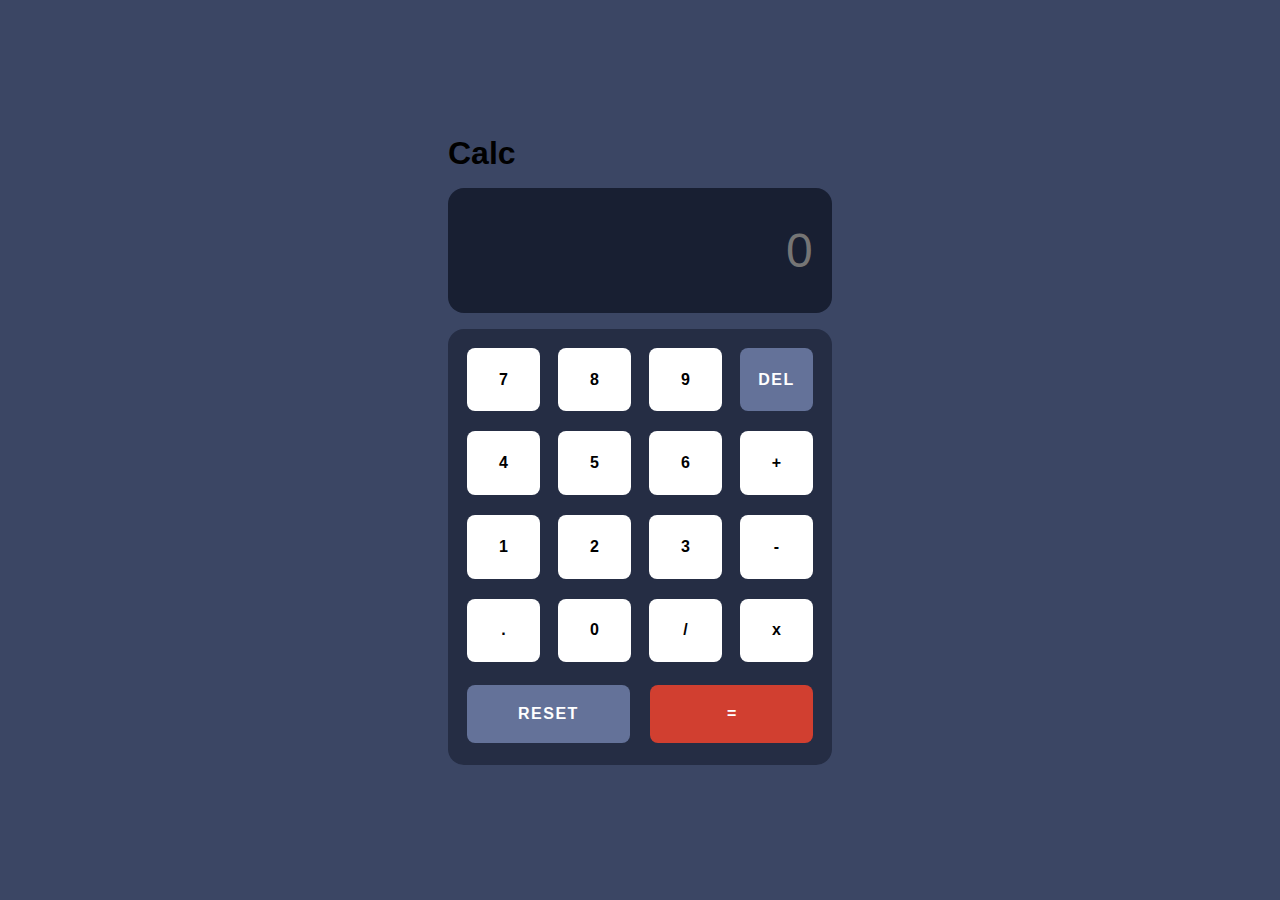
<file: index.html>
<!DOCTYPE html>
<html lang="en">
  <head>
    <meta charset="UTF-8" />
    <meta name="viewport" content="width=device-width, initial-scale=1.0" />
    <title>Calculator App</title>
    <link rel="stylesheet" href="calc.css" />
  </head>
  <body>
    <main class="container">
      <div class="calculator">
        <h1>Calc</h1>
        <div class="display-screen">
          <input type="text" class="user-input" readonly placeholder="0" />
        </div>
        <div class="keypad">
          <div class="row1 row">
            <div class="key">7</div>
            <div class="key">8</div>
            <div class="key">9</div>
            <div class="delete-key">DEL</div>
          </div>
          <div class="row2 row">
            <div class="key">4</div>
            <div class="key">5</div>
            <div class="key">6</div>
            <div class="key">+</div>
          </div>
          <div class="row3 row">
            <div class="key">1</div>
            <div class="key">2</div>
            <div class="key">3</div>
            <div class="key">-</div>
          </div>
          <div class="row4 row">
            <div class="key">.</div>
            <div class="key">0</div>
            <div class="key">/</div>
            <div class="key">x</div>
          </div>
          <div class="row5 row">
            <div class="reset-key">RESET</div>
            <div class="answer-key">=</div>
          </div>
        </div>
      </div>
    </main>

    <script src="calc.js"></script>
  </body>
</html>
</file>
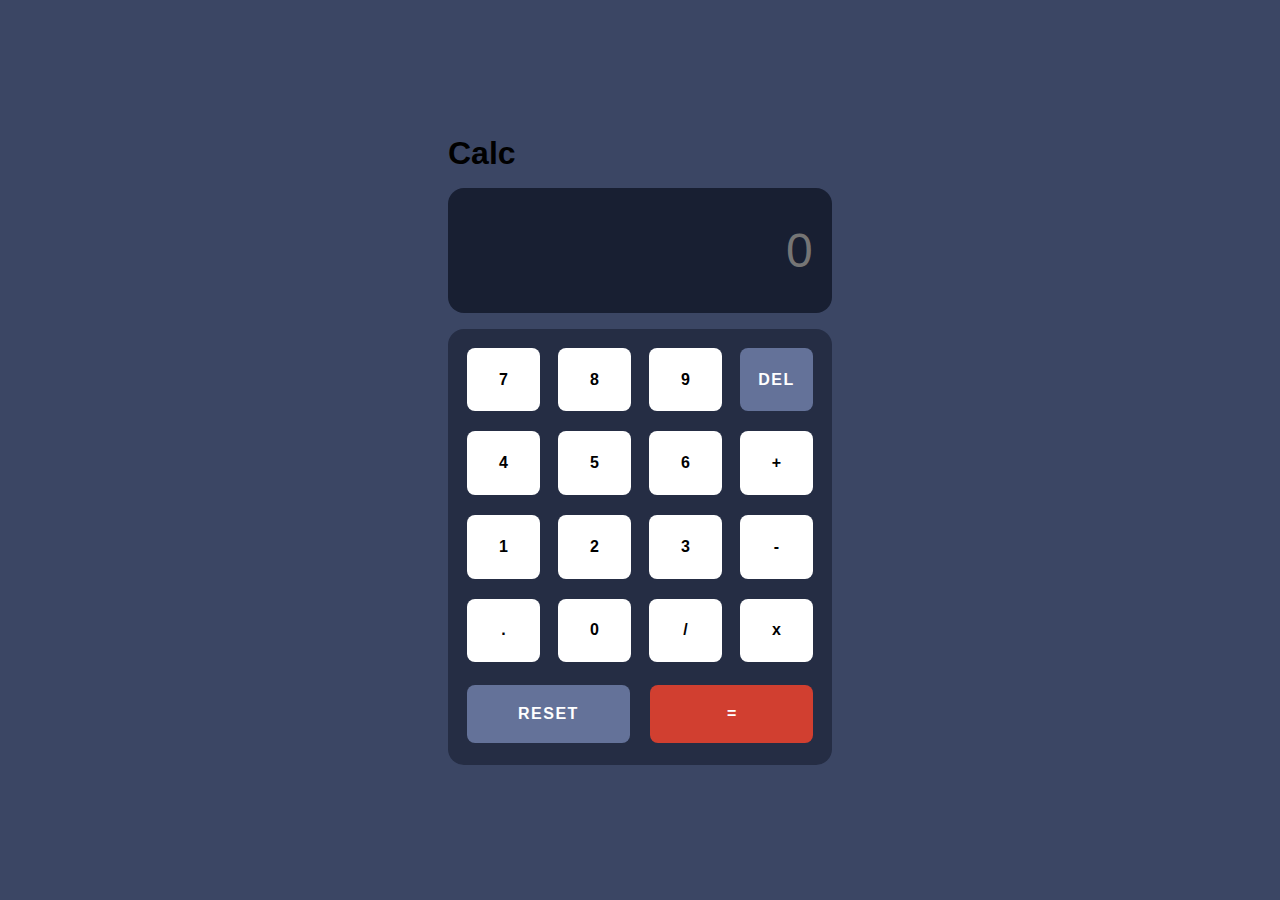
<file: calc.html>
<!DOCTYPE html>
<html lang="en">
  <head>
    <meta charset="UTF-8" />
    <meta name="viewport" content="width=device-width, initial-scale=1.0" />
    <title>Calculator App</title>
    <link rel="stylesheet" href="calc.css" />
  </head>
  <body>
    <main class="container">
      <div class="calculator">
        <h1>Calc</h1>
        <div class="display-screen">
          <input type="text" class="user-input" readonly placeholder="0" />
        </div>
        <div class="keypad">
          <div class="row1 row">
            <div class="key">7</div>
            <div class="key">8</div>
            <div class="key">9</div>
            <div class="delete-key">DEL</div>
          </div>
          <div class="row2 row">
            <div class="key">4</div>
            <div class="key">5</div>
            <div class="key">6</div>
            <div class="key">+</div>
          </div>
          <div class="row3 row">
            <div class="key">1</div>
            <div class="key">2</div>
            <div class="key">3</div>
            <div class="key">-</div>
          </div>
          <div class="row4 row">
            <div class="key">.</div>
            <div class="key">0</div>
            <div class="key">/</div>
            <div class="key">x</div>
          </div>
          <div class="row5 row">
            <div class="reset-key">RESET</div>
            <div class="answer-key">=</div>
          </div>
        </div>
      </div>
    </main>

    <script src="calc.js"></script>
  </body>
</html>
</file>
<file: calc.css>
*{
  margin: 0;
  padding: 0;
  box-sizing: border-box;
  font-family: "Inter", sans-serif;
  font-weight: 800;
}

:root{
  --dark-blue: #181F32;
  --gray: #647299;
  --red: #D13F30;
  --dark-gray: #3B4664;
  --violet: #252D44;
  --white: #FFF;
}

.container{
  width: 100vw;
  height: 100vh;
  display: flex;
  flex-direction: column;
  justify-content: center;
  align-items: center;
  gap: 2rem;
  background-color: var(--dark-gray);
}

.calculator{
  width: 30%;
  height: 70%;
  display: flex;
  flex-direction: column;
  justify-content: center;
  align-items: start;
  gap: 1rem;
}

.display-screen{
  height: 20%;
  width: 100%;

}

.user-input{
  height:100%;
  width: 100%;
  border-radius: 1rem;
  border: none;
  background-color: var(--dark-blue);
  color: var(--white);
  text-align: right;
  padding-right: 5%;
  font-size: 3rem;
  font-family: 'Segoe UI', Tahoma, Geneva, Verdana, sans-serif;
  font-weight: 500;
  overflow-x: scroll;
}

.keypad{
  height: 70%;
  width: 100%;
  padding: 5% 5%;
  background-color: var(--violet);
  border-radius: 1rem;
  display: flex;
  flex-direction: column;
  justify-content: space-between;
  align-items: center;
}

.row{
  width: 100%;
  height: 16%;
  display: flex;
  flex-direction: row;
  justify-content: space-between;
  align-items: center;
}

.key{
  background-color: var(--white);
  width: 21%;
  height: 100%;
  border-radius: 0.5rem;
  display: flex;
  flex-direction: row;
  justify-content: center;
  align-items: center;
}

.delete-key{
  width: 21%;
  height: 100%;
  border-radius: 0.5rem;
  display: flex;
  flex-direction: row;
  justify-content: center;
  align-items: center;
  background-color: var(--gray);
  color: var(--white);
  letter-spacing: 1.5px;
}


.reset-key , .answer-key {
  width: 47%;
  height: 90%;
  display: flex;
  border-radius: 0.5rem;
  flex-direction: row;
  justify-content: center;
  align-items: center;
  color: var(--white);
}

.key:hover, .delete-key:hover, .reset-key:hover, .answer-key:hover{
  cursor: pointer;
}

.reset-key{
  background-color: var(--gray);
  letter-spacing: 1.5px;
}

.answer-key{
  background-color: var(--red);
}
@import url('https://fonts.googleapis.com/css2?family=Inter:wght@400;800&display=swap');
</file>
